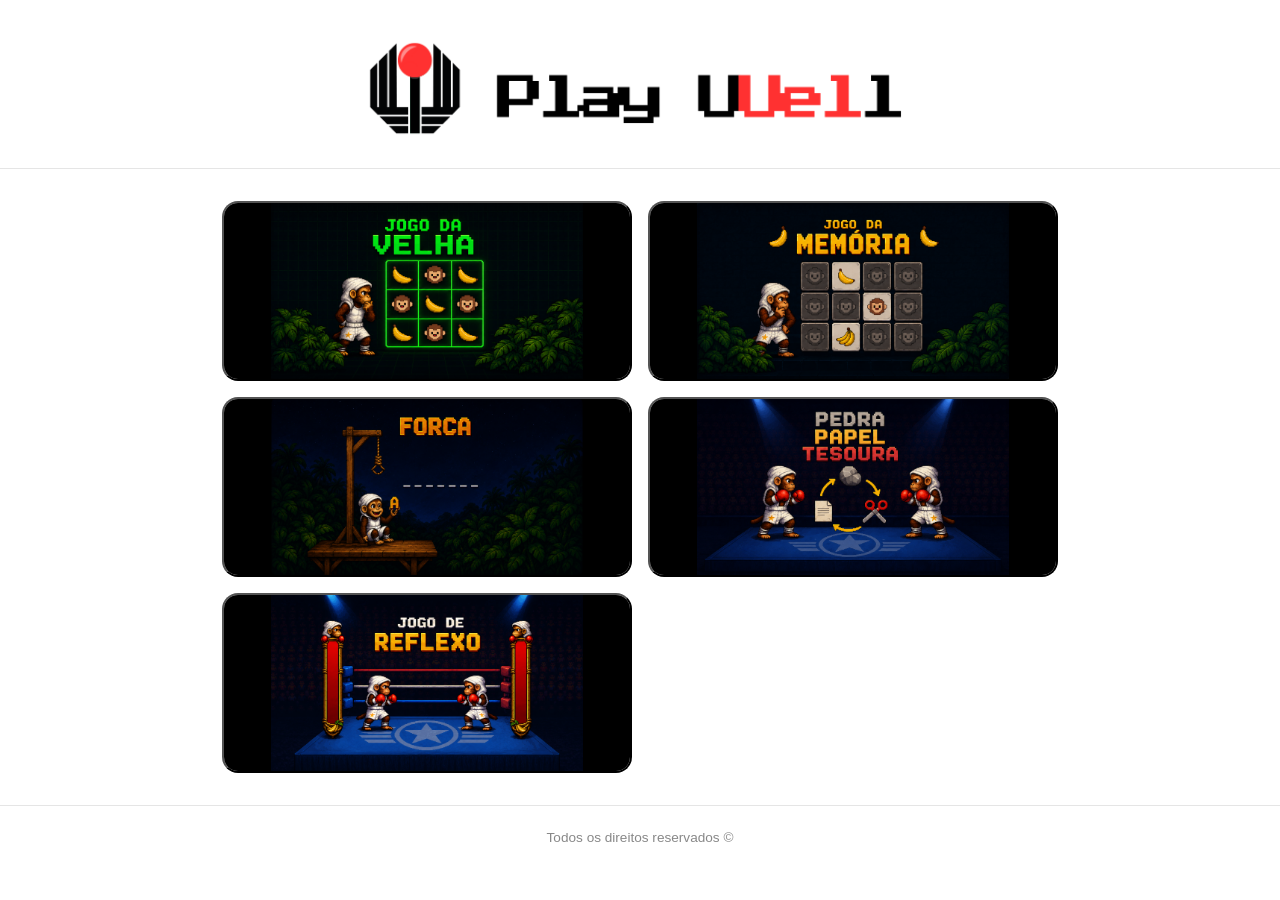
<file: index.html>
<!DOCTYPE html>
</html>

<!DOCTYPE html>
<html lang="en">
<head>
  <meta charset="UTF-8">
  <meta name="viewport" content="width=device-width, initial-scale=1.0">
  <link rel="stylesheet" href="style/global.css">
  <title>Play UEL</title>
</head>
<body>
  <header>
    <img id="logo" src="imgs/Desing PlayUel (1080 x 1080 px) (1).png" alt="Logo Play UEL">
  </header>

  <main>
        <button onclick="window.location.href='jogos/velha/tic_tac_toe_arcade.html'">
    <img src="imgs/ftvelha.png" alt="Jogo da Velha">
    </button>

    <button onclick="window.location.href='jogos/jogo-da-memoria/Memoria.html'">
    <img src="imgs/ftmemoria.png" alt="Jogo da Memória">
    </button>

    <button onclick="window.location.href='jogos/forca/forca.html'">
    <img src="imgs/ftforca.png" alt="Jogo da Forca">
    </button>

    <button onclick="window.location.href='jogos/pedra-papel-tesoura/ppt.html'">
    <img src="imgs/ftppt.png" alt="Pedra, Papel e Tesoura">
    </button>

    <button onclick="window.location.href='jogos/reflexo/reflexo.html'">
    <img src="imgs/ftreflexo.png" alt="Jogo de Reflexo">
    </button>

  </main>

  <footer>
    <p>Todos os direitos reservados &copy;</p>
  </footer>
</body>
</html>
</file>
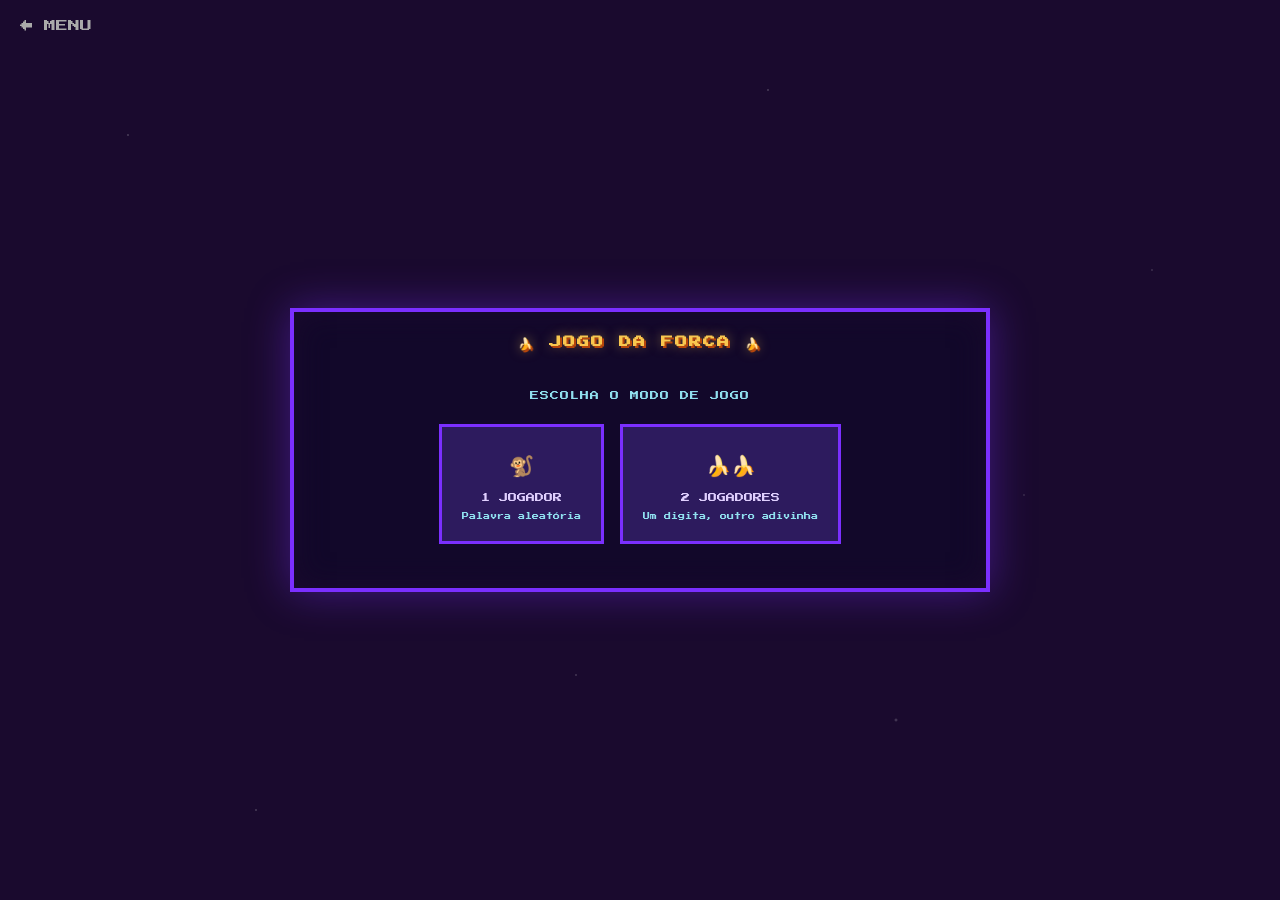
<file: jogos/forca/forca.html>
<!DOCTYPE html>
<html lang="pt-BR">
<head>
  <meta charset="UTF-8">
  <meta name="viewport" content="width=device-width, initial-scale=1.0">
  <title>Jogo da Forca — Macaco Pixel Art</title>
  <link rel="stylesheet" href="forca.css">
</head>
<body>
  <a href="../../index.html" class="back-link">← MENU</a>

  <!-- CANVAS FULLSCREEN DE FOGOS DE ARTIFÍCIO -->
  <canvas id="fogos-canvas"></canvas>

  <!-- OVERLAY DE VITÓRIA -->
  <div id="overlay-vitoria">
    <div class="vitoria-bananas">🍌🍌🍌</div>
    <div class="vitoria-titulo">PARABÉNS,<br>VOCÊ FOI<br>NOTA UEL!</div>
    <div class="vitoria-sub">🐒 O MACACO AGRADECE! 🐒</div>
    <button class="btn-footer" id="btn-novo-vitoria" style="margin-top:8px">▶ JOGAR DE NOVO</button>
  </div>

  <div id="game-container">
    <h1>🍌 JOGO DA FORCA 🍌</h1>

    <!-- ===== TELA 1: ESCOLHA DE MODO ===== -->
    <div id="tela-modo">
      <p class="modo-titulo">ESCOLHA O MODO DE JOGO</p>
      <div class="modo-botoes">
        <button class="btn-modo" id="btn-1p">
          <span class="modo-icon">🐒</span>
          1 JOGADOR<br><span style="font-size:7px;color:#90e0ef">Palavra aleatória</span>
        </button>
        <button class="btn-modo" id="btn-2p">
          <span class="modo-icon">🍌🍌</span>
          2 JOGADORES<br><span style="font-size:7px;color:#90e0ef">Um digita, outro adivinha</span>
        </button>
      </div>
    </div>

    <!-- ===== TELA 2: ENTRADA DE PALAVRA (2P) ===== -->
    <div id="tela-entrada">
      <p class="entrada-titulo">👤 JOGADOR 1 — DIGITE A PALAVRA</p>
      <p class="entrada-sub">O JOGADOR 2 NÃO PODE OLHAR!</p>
      <input
        type="password"
        id="input-palavra-2p"
        class="input-pixel"
        maxlength="20"
        placeholder="DIGITE A PALAVRA..."
        autocomplete="off"
      />
      <input
        type="text"
        id="input-dica-2p"
        class="input-pixel"
        maxlength="40"
        placeholder="DICA (OPCIONAL)..."
        autocomplete="off"
      />
      <p class="entrada-aviso" id="aviso-entrada"></p>
      <div class="btns-footer">
        <button class="btn-footer" id="btn-confirmar-palavra">✔ CONFIRMAR</button>
        <button class="btn-footer secundario" id="btn-voltar-modo">← VOLTAR</button>
      </div>
    </div>

    <!-- ===== TELA 3: JOGO ===== -->
    <div id="tela-jogo">
      <div id="badge-modo">MODO: 1 JOGADOR</div>

      <div id="status-bar">
        <div class="vidas" id="vidas"></div>
        <div id="tentativas-texto">ERROS: 0 / 6</div>
      </div>

      <canvas id="monkey-canvas" width="300" height="220"></canvas>

      <div id="dica-texto">DICA: ...</div>
      <div id="palavra-container"></div>
      <div id="mensagem"></div>

      <hr class="divider">

      <!-- TECLADO DE LETRAS -->
      <div id="teclado"></div>

      <!-- INPUT PARA ADIVINHAR A PALAVRA COMPLETA -->
      <div id="area-adivinhar">
        <input
          type="text"
          id="input-adivinhar"
          placeholder="ADIVINHAR PALAVRA..."
          maxlength="30"
          autocomplete="off"
        />
        <button id="btn-adivinhar">🔍 ADIVINHAR</button>
      </div>

      <hr class="divider">

      <div class="btns-footer">
        <button class="btn-footer" id="btn-novo">▶ NOVO JOGO</button>
        <button class="btn-footer secundario" id="btn-trocar-modo">⇄ TROCAR MODO</button>
      </div>
    </div>

  </div><!-- fim #game-container -->

  <script src="forca.js"></script>
</body>
</html>
</file>
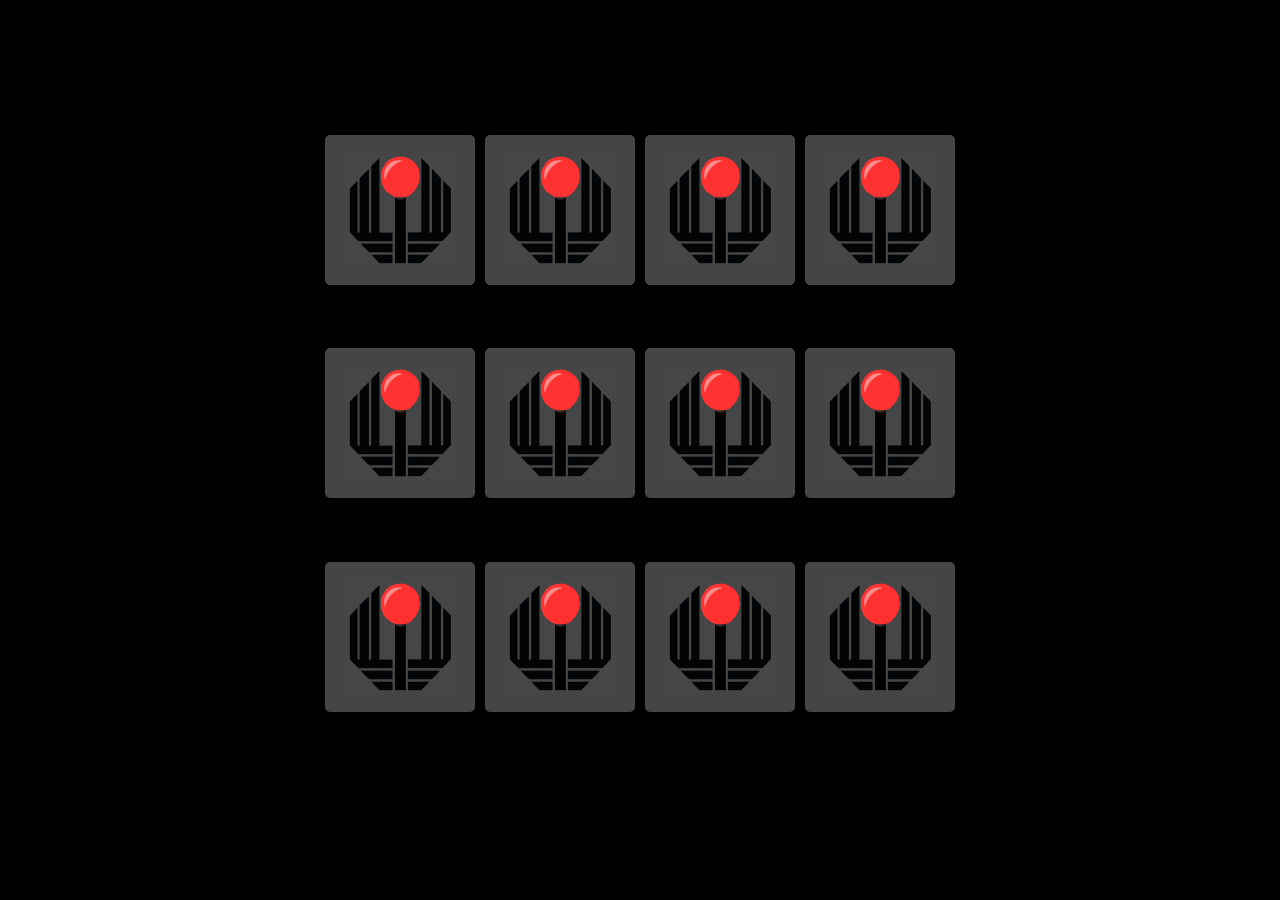
<file: jogos/jogo-da-memoria/1pMemoria.html>
<!DOCTYPE html>
<html lang="pt-BR">
  <head>
    <meta charset="UTF-8">
    <title>Jogo da memoria - 1 jogador</title>
    <link rel="stylesheet" href="1pMemoria.css">
  </head>
  <body>
    <section class="memory-game">
        <div class="memory-card" data-framework="m1">
            <img class="front-face" src="imgsMemoria/macaco1.png" alt="Macaco1">
            <img class="back-face" src="imgsMemoria/logouuel.png" alt="Logo">
        </div>

        <div class="memory-card" data-framework="m1">
            <img class="front-face" src="imgsMemoria/macaco1.png" alt="Macaco1">
            <img class="back-face" src="imgsMemoria/logouuel.png" alt="Logo">
        </div>

        <div class="memory-card" data-framework="m2">
            <img class="front-face" src="imgsMemoria/macaco2.png" alt="Macaco2">
            <img class="back-face" src="imgsMemoria/logouuel.png" alt="Logo">
        </div>

        <div class="memory-card" data-framework="m2">
            <img class="front-face" src="imgsMemoria/macaco2.png" alt="Macaco2">
            <img class="back-face" src="imgsMemoria/logouuel.png" alt="Logo">
        </div>

        <div class="memory-card" data-framework="m3">
            <img class="front-face" src="imgsMemoria/macaco3.png" alt="Macaco3">
            <img class="back-face" src="imgsMemoria/logouuel.png" alt="Logo">
        </div>

        <div class="memory-card" data-framework="m3">
            <img class="front-face" src="imgsMemoria/macaco3.png" alt="Macaco3">
            <img class="back-face" src="imgsMemoria/logouuel.png" alt="Logo">
        </div>

        <div class="memory-card" data-framework="b1">
            <img class="front-face" src="imgsMemoria/banana1.png" alt="Banana1">
            <img class="back-face" src="imgsMemoria/logouuel.png" alt="Logo">
        </div>

        <div class="memory-card" data-framework="b1">
            <img class="front-face" src="imgsMemoria/banana1.png" alt="Banana1">
            <img class="back-face" src="imgsMemoria/logouuel.png" alt="Logo">
        </div>

        <div class="memory-card" data-framework="b2">
            <img class="front-face" src="imgsMemoria/banana2.png" alt="Banana2">
            <img class="back-face" src="imgsMemoria/logouuel.png" alt="Logo">
        </div>

        <div class="memory-card" data-framework="b2">
            <img class="front-face" src="imgsMemoria/banana2.png" alt="Banana2">
            <img class="back-face" src="imgsMemoria/logouuel.png" alt="Logo">
        </div>

        <div class="memory-card" data-framework="b3">
            <img class="front-face" src="imgsMemoria/banana3.png" alt="Banana3">
            <img class="back-face" src="imgsMemoria/logouuel.png" alt="Logo">
        </div>

        <div class="memory-card" data-framework="b3">
            <img class="front-face" src="imgsMemoria/banana3.png" alt="Banana3">
            <img class="back-face" src="imgsMemoria/logouuel.png" alt="Logo">
        </div>
    </section>
    <script src="1pMemoria.js"></script>
  </body>
</html>
</file>
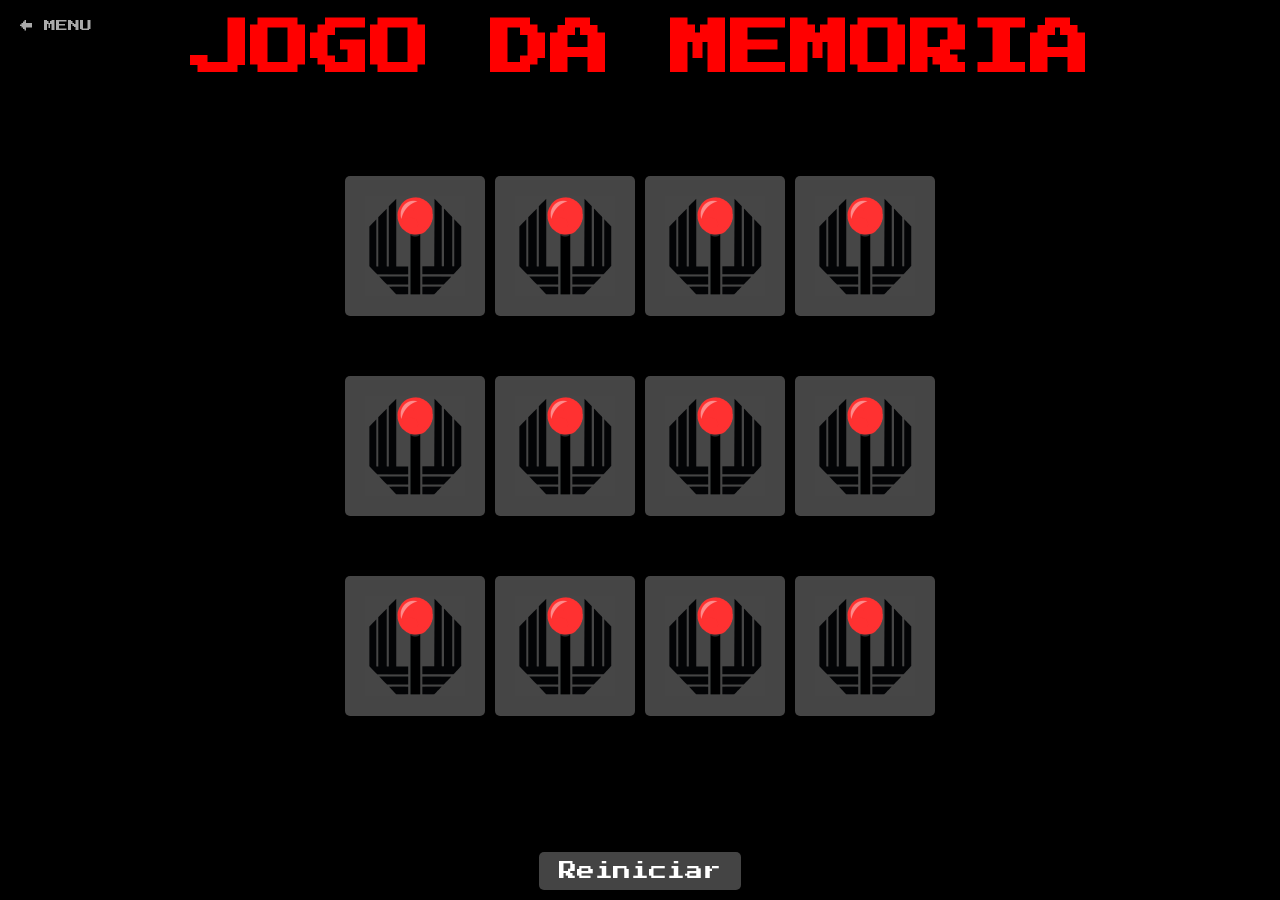
<file: jogos/jogo-da-memoria/Memoria.html>
<!DOCTYPE html>
<html lang="pt-BR">
  <head>
    <meta charset="UTF-8">
    <title>Jogo da memoria</title>
    <link rel="stylesheet" href="Memoria.css">
  </head>
  <body>
    <a href="../../index.html" class="back-link">← MENU</a>
    <h1>JOGO DA MEMORIA</h1>
    <section class="memory-game">
        <div class="memory-card" data-framework="m1">
            <img class="front-face" src="imgsMemoria/macaco1.png" alt="Macaco1">
            <img class="back-face" src="imgsMemoria/logouuel.png" alt="Logo">
        </div>

        <div class="memory-card" data-framework="m1">
            <img class="front-face" src="imgsMemoria/macaco1.png" alt="Macaco1">
            <img class="back-face" src="imgsMemoria/logouuel.png" alt="Logo">
        </div>

        <div class="memory-card" data-framework="m2">
            <img class="front-face" src="imgsMemoria/macaco2.png" alt="Macaco2">
            <img class="back-face" src="imgsMemoria/logouuel.png" alt="Logo">
        </div>

        <div class="memory-card" data-framework="m2">
            <img class="front-face" src="imgsMemoria/macaco2.png" alt="Macaco2">
            <img class="back-face" src="imgsMemoria/logouuel.png" alt="Logo">
        </div>

        <div class="memory-card" data-framework="m3">
            <img class="front-face" src="imgsMemoria/macaco3.png" alt="Macaco3">
            <img class="back-face" src="imgsMemoria/logouuel.png" alt="Logo">
        </div>

        <div class="memory-card" data-framework="m3">
            <img class="front-face" src="imgsMemoria/macaco3.png" alt="Macaco3">
            <img class="back-face" src="imgsMemoria/logouuel.png" alt="Logo">
        </div>

        <div class="memory-card" data-framework="b1">
            <img class="front-face" src="imgsMemoria/banana1.png" alt="Banana1">
            <img class="back-face" src="imgsMemoria/logouuel.png" alt="Logo">
        </div>

        <div class="memory-card" data-framework="b1">
            <img class="front-face" src="imgsMemoria/banana1.png" alt="Banana1">
            <img class="back-face" src="imgsMemoria/logouuel.png" alt="Logo">
        </div>

        <div class="memory-card" data-framework="b2">
            <img class="front-face" src="imgsMemoria/banana2.png" alt="Banana2">
            <img class="back-face" src="imgsMemoria/logouuel.png" alt="Logo">
        </div>

        <div class="memory-card" data-framework="b2">
            <img class="front-face" src="imgsMemoria/banana2.png" alt="Banana2">
            <img class="back-face" src="imgsMemoria/logouuel.png" alt="Logo">
        </div>

        <div class="memory-card" data-framework="b3">
            <img class="front-face" src="imgsMemoria/banana3.png" alt="Banana3">
            <img class="back-face" src="imgsMemoria/logouuel.png" alt="Logo">
        </div>

        <div class="memory-card" data-framework="b3">
            <img class="front-face" src="imgsMemoria/banana3.png" alt="Banana3">
            <img class="back-face" src="imgsMemoria/logouuel.png" alt="Logo">
        </div>
    </section>
    <button onclick="location.reload()">Reiniciar</button>
    <script src="Memoria.js"></script>
  </body>
</html>
</file>
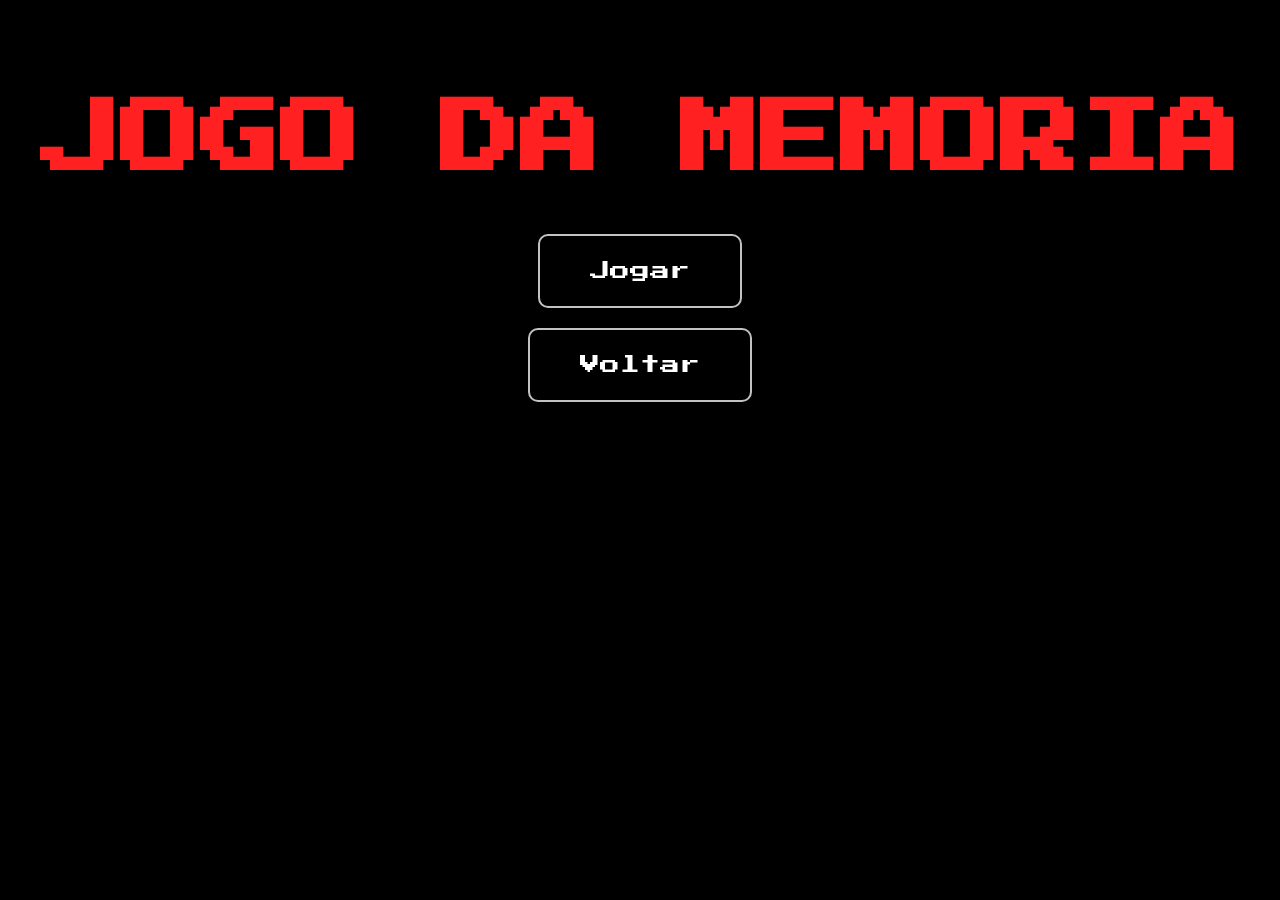
<file: jogos/jogo-da-memoria/menuMemoria.html>
<!DOCTYPE html>
<html lang="pt-BR">
    <head>
        <meta charset="UTF-8">
        <title>Jogo da memoria</title>
        <link rel="stylesheet" href="menuMemoria.css">
    </head>
    <body>
        <div class="menu">
            <h1>JOGO DA MEMORIA</h1>
                <button id="b1" onclick="window.location.href='Memoria.html'">
                    Jogar
                </button>

                <button id="s" onclick="window.location.href='../../index.html'">
                    Voltar
                </button>
        </div>
    </body>
    <script src="menuMemoria.js"></script>
</html>
</file>
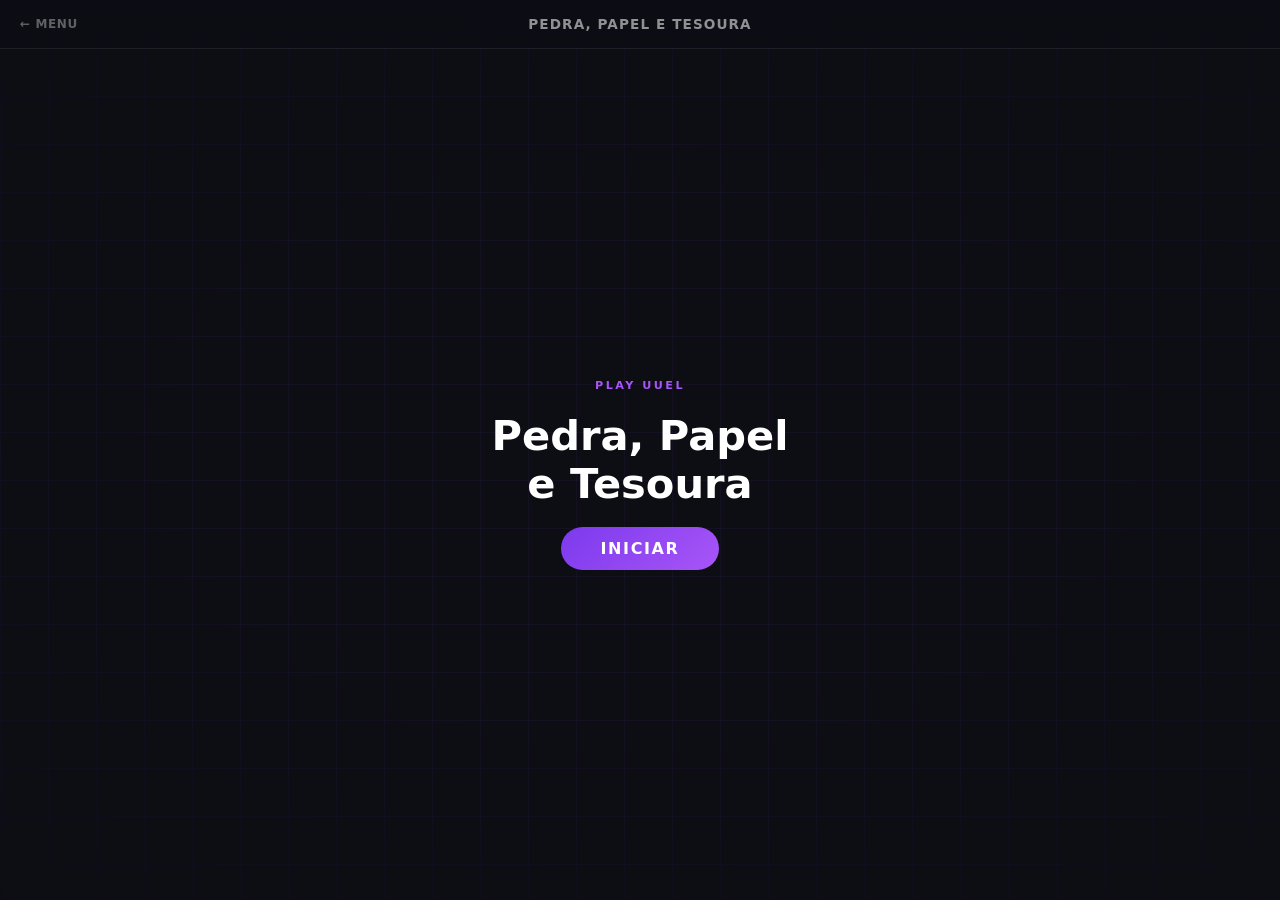
<file: jogos/pedra-papel-tesoura/ppt.html>
<!DOCTYPE html>
<html lang="pt-BR">
<head>
  <meta charset="UTF-8" />
  <meta name="viewport" content="width=device-width, initial-scale=1.0" />
  <link rel="stylesheet" href="ppt.css" />
  <title>Pedra, Papel e Tesoura – Play UEL</title>
</head>
<body>

  <div class="menu-bg-grid" aria-hidden="true"></div>

  <header class="game-header">
    <a href="../../index.html" class="back-link" aria-label="Voltar ao menu">← Menu</a>
    <span class="game-header__title">Pedra, Papel e Tesoura</span>
  </header>

  <main id="gameStage" aria-live="polite">

    <!-- 1. Tela inicial -->
    <section class="screen screen--start active" id="screenStart">
      <p class="screen__eyebrow">Play UUEL</p>
      <h2 class="screen__title">Pedra, Papel<br>e Tesoura</h2>
      <button class="btn-primary" id="btnStart" onclick="startGame()">Iniciar</button>
    </section>

    <!-- 2. Anúncio do jogador -->
    <section class="screen screen--announce" id="screenAnnounce">
      <div class="announce-badge" id="announceBadge">
        <span class="announce-badge__label" id="announceLabel">PLAYER 1</span>
      </div>
    </section>

    <!-- 3. Tela de escolha -->
    <section class="screen screen--choices" id="screenChoices">
      <p class="current-player-label" id="currentPlayerLabel">PLAYER 1</p>
      <p class="choice-prompt">Escolha sua jogada</p>
      <div class="choice-grid">
        <button class="choice-btn" onclick="handleChoice('rock')">
          <span class="choice-btn__emoji">🪨</span>
          <span class="choice-btn__name">Pedra</span>
        </button>
        <button class="choice-btn" onclick="handleChoice('paper')">
          <span class="choice-btn__emoji">📄</span>
          <span class="choice-btn__name">Papel</span>
        </button>
        <button class="choice-btn" onclick="handleChoice('scissors')">
          <span class="choice-btn__emoji">✂️</span>
          <span class="choice-btn__name">Tesoura</span>
        </button>
      </div>
    </section>

    <!-- 4. Revelação -->
    <section class="screen screen--reveal" id="screenReveal">
      <div class="reveal-grid">
        <div class="reveal-card" id="revealP1">
          <p class="reveal-card__label">PLAYER 1</p>
          <span class="reveal-card__emoji" id="revealEmojiP1"></span>
          <p class="reveal-card__name" id="revealNameP1"></p>
        </div>
        <div class="reveal-divider">VS</div>
        <div class="reveal-card" id="revealP2">
          <p class="reveal-card__label">PLAYER 2</p>
          <span class="reveal-card__emoji" id="revealEmojiP2"></span>
          <p class="reveal-card__name" id="revealNameP2"></p>
        </div>
      </div>
    </section>

    <!-- 5. Vencedor -->
    <section class="screen screen--winner" id="screenWinner">
      <p class="winner-eyebrow" id="winnerEyebrow"></p>
      <h2 class="winner-title" id="winnerTitle"></h2>
      <div class="winner-trophies" id="winnerTrophies"></div>
    </section>

  </main>

  <script src="ppt.js"></script>
</body>
</html>
</file>
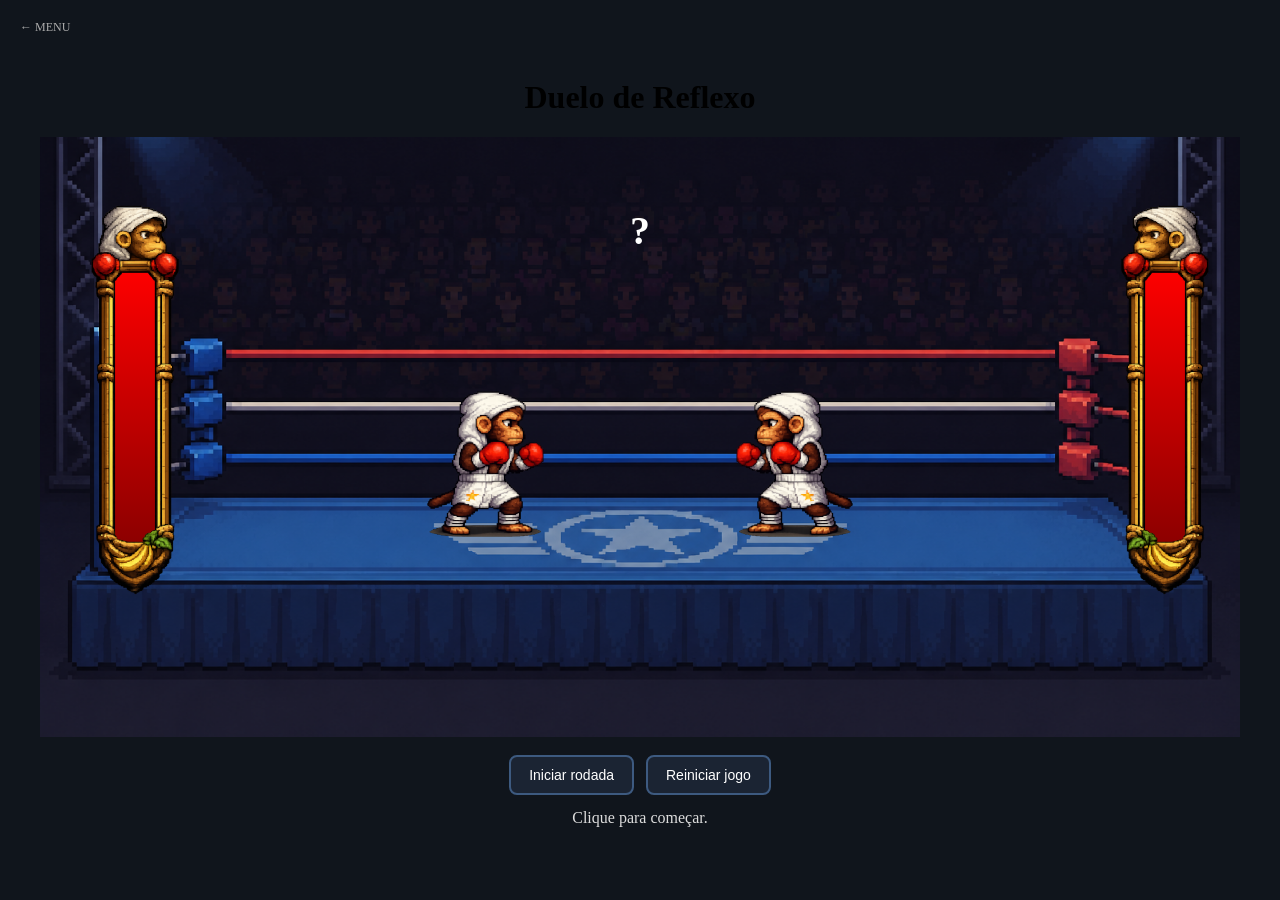
<file: jogos/reflexo/reflexo.html>
<!DOCTYPE html>
<html lang="pt-br">
<head>
    <meta charset="UTF-8">
    <meta name="viewport" content="width=device-width, initial-scale=1.0">
    <title>DUEL</title>
    <link rel="stylesheet" href="reflexo.css">
</head>
<body>
    <a href="../../index.html" class="back-link">← MENU</a>
    <h1>Duelo de Reflexo</h1>

    <div id="arena">


        <div class="hudVida">

            <div class="vidaFundo">
                <div id="vidaPreenchimento1"></div>
            </div>

            <div class="vidaFundo2">
                <div id="vidaPreenchimento2"></div>
            </div>

            <img src="imgsReflexo/barraVida.png" class="molduraVida">
            <img src="imgsReflexo/barraVida.png" class="molduraVida2">

        </div>

        <img id="player1" src="imgsReflexo/macacoBase.png">
        <div id="tecla">?</div>
        <div id="resultado"></div>
        <img id="player2" src="imgsReflexo/macacoBase.png">

    </div>

   <div class="controles">
    <button id="iniciar">Iniciar rodada</button>
    <button id="reiniciar">Reiniciar jogo</button>
    </div>
    <p id="mensagem">Clique para começar.</p>

    <script src="reflexo.js"></script>
</body>
</html>
</file>
<file: style/global.css>
* {
  box-sizing: border-box;
  margin: 0;
  padding: 0;
}

body {
  font-family: sans-serif;
  background-color: #fff;
  color: #111;
}

header {
  display: flex;
  justify-content: center;
  padding: 2.5rem 1rem 2rem;
  border-bottom: 1px solid #e5e5e5;
}

#logo {
  height: 6rem;
  width: auto;
}

main {
  display: grid;
  grid-template-columns: 1fr 1fr;
  gap: 1rem;
  max-width: 900px;
  margin: 2rem auto;
  padding: 0 2rem;
}

button {
    width: 100%;
    height: 180px;
    padding: 0;
    border-radius: 1rem;
    overflow: hidden;
}

button img {
    width: 100%;
    height: 100%;
    object-fit: contain;
    background-color: #000000;
}

button:hover {
    transform: scale(1.05);
    box-shadow: 0 0 20px rgba(255,0,0,0.3);
}


button:active {
  transform: scale(0.97);
}

footer {
  text-align: center;
  padding: 1.5rem;
  font-size: 0.85rem;
  color: #888;
  border-top: 1px solid #e5e5e5;
  margin-top: 2rem;
}
</file>
<file: jogos/forca/forca.css>
@import url('https://fonts.googleapis.com/css2?family=Press+Start+2P&display=swap');

/* ===== RESET E BASE ===== */
* {
  box-sizing: border-box;
  margin: 0;
  padding: 0;
}

body {
  background: #1a0a2e;
  min-height: 100vh;
  display: flex;
  flex-direction: column;
  align-items: center;
  justify-content: center;
  font-family: 'Press Start 2P', monospace;
  padding: 20px;
  overflow-x: hidden;
}

/* estrelas de fundo */
body::before {
  content: '';
  position: fixed;
  inset: 0;
  background-image:
    radial-gradient(1px 1px at 10% 15%, #fff8 0%, transparent 100%),
    radial-gradient(1px 1px at 30% 40%, #fff6 0%, transparent 100%),
    radial-gradient(1px 1px at 60% 10%, #fff8 0%, transparent 100%),
    radial-gradient(1px 1px at 80% 55%, #fff5 0%, transparent 100%),
    radial-gradient(1px 1px at 45% 75%, #fff7 0%, transparent 100%),
    radial-gradient(1px 1px at 90% 30%, #fff6 0%, transparent 100%),
    radial-gradient(1px 1px at 20% 90%, #fff8 0%, transparent 100%),
    radial-gradient(2px 2px at 70% 80%, #fff4 0%, transparent 100%);
  pointer-events: none;
  z-index: 0;
}

/* ===== CONTAINER PRINCIPAL ===== */
#game-container {
  position: relative;
  z-index: 1;
  width: 100%;
  max-width: 700px;
  background: #12082a;
  border: 4px solid #7b2fff;
  padding: 24px;
  box-shadow: 0 0 40px #7b2fff66, inset 0 0 30px #1a0a2e;
}

h1 {
  color: #f9c74f;
  font-size: 12px;
  text-align: center;
  letter-spacing: 2px;
  margin-bottom: 20px;
  text-shadow: 2px 2px #b5450b, 0 0 12px #f9c74f88;
}

/* ===== TELA DE SELEÇÃO DE MODO ===== */
#tela-modo {
  display: flex;
  flex-direction: column;
  align-items: center;
  gap: 16px;
  padding: 20px 0;
}

.modo-titulo {
  color: #90e0ef;
  font-size: 9px;
  text-align: center;
  margin-bottom: 8px;
  letter-spacing: 1px;
}

.modo-botoes {
  display: flex;
  gap: 16px;
  flex-wrap: wrap;
  justify-content: center;
}

.btn-modo {
  padding: 16px 20px;
  background: #2d1b5e;
  border: 3px solid #7b2fff;
  color: #e0d0ff;
  font-family: 'Press Start 2P', monospace;
  font-size: 9px;
  cursor: pointer;
  transition: all 0.15s;
  text-align: center;
  line-height: 2;
  min-width: 140px;
}

.btn-modo:hover {
  background: #4a2a8a;
  border-color: #f9c74f;
  color: #f9c74f;
  transform: scale(1.05);
  box-shadow: 0 0 14px #7b2fff;
}

.modo-icon {
  font-size: 20px;
  display: block;
  margin-bottom: 6px;
}

/* ===== TELA DE ENTRADA DE PALAVRA (2P) ===== */
#tela-entrada {
  display: none;
  flex-direction: column;
  align-items: center;
  gap: 14px;
  padding: 10px 0;
}

.entrada-titulo {
  color: #f9c74f;
  font-size: 9px;
  text-align: center;
  letter-spacing: 1px;
}

.entrada-sub {
  color: #90e0ef;
  font-size: 7px;
  text-align: center;
  letter-spacing: 1px;
}

.input-pixel {
  width: 100%;
  max-width: 420px;
  padding: 10px 12px;
  background: #1a0a2e;
  border: 3px solid #7b2fff;
  color: #f0e6ff;
  font-family: 'Press Start 2P', monospace;
  font-size: 13px;
  text-transform: uppercase;
  outline: none;
  letter-spacing: 3px;
}

.input-pixel:focus {
  border-color: #f9c74f;
  box-shadow: 0 0 10px #f9c74f44;
}

.input-pixel::placeholder {
  color: #4a3a6a;
  font-size: 9px;
  letter-spacing: 1px;
}

.entrada-aviso {
  color: #e63946;
  font-size: 7px;
  min-height: 14px;
  text-align: center;
}

/* ===== TELA PRINCIPAL DO JOGO ===== */
#tela-jogo {
  display: none;
}

#badge-modo {
  display: inline-block;
  background: #2d1b5e;
  border: 2px solid #7b2fff;
  color: #b57bff;
  font-size: 7px;
  padding: 3px 8px;
  margin: 0 auto 14px;
  text-align: center;
  width: 100%;
  letter-spacing: 1px;
}

#status-bar {
  display: flex;
  justify-content: space-between;
  align-items: center;
  margin-bottom: 16px;
  gap: 8px;
}

/* ===== BANANAS DE VIDA ===== */
.vidas {
  display: flex;
  gap: 5px;
  align-items: center;
}

.vida-banana {
  width: 18px;
  height: 18px;
  transition: filter 0.3s, opacity 0.3s;
}

.vida-banana.perdida {
  filter: grayscale(1) brightness(0.3);
  opacity: 0.4;
}

#tentativas-texto {
  color: #f9c74f;
  font-size: 7px;
}

/* ===== CANVAS DO MACACO ===== */
#monkey-canvas {
  display: block;
  margin: 0 auto 20px;
  image-rendering: pixelated;
  image-rendering: crisp-edges;
}

/* ===== DICA ===== */
#dica-texto {
  text-align: center;
  color: #90e0ef;
  font-size: 7px;
  margin-bottom: 16px;
  letter-spacing: 1px;
}

/* ===== PALAVRA ===== */
#palavra-container {
  display: flex;
  justify-content: center;
  gap: 8px;
  flex-wrap: wrap;
  margin-bottom: 20px;
  min-height: 44px;
}

.letra-slot {
  display: flex;
  flex-direction: column;
  align-items: center;
  gap: 4px;
}

.letra-char {
  font-size: 18px;
  color: #f0e6ff;
  min-width: 22px;
  text-align: center;
  text-transform: uppercase;
  height: 24px;
  line-height: 24px;
  text-shadow: 0 0 8px #b57bff;
}

.letra-char.revelada {
  animation: popIn 0.3s ease;
}

.letra-linha {
  width: 22px;
  height: 3px;
  background: #7b2fff;
}

@keyframes popIn {
  0%   { transform: scale(0) rotate(-10deg); opacity: 0; }
  60%  { transform: scale(1.3) rotate(5deg); }
  100% { transform: scale(1) rotate(0); opacity: 1; }
}

/* ===== TECLADO ===== */
#teclado {
  display: flex;
  flex-wrap: wrap;
  gap: 5px;
  justify-content: center;
  margin-bottom: 14px;
}

.tecla {
  width: 34px;
  height: 34px;
  background: #2d1b5e;
  border: 2px solid #7b2fff;
  color: #e0d0ff;
  font-family: 'Press Start 2P', monospace;
  font-size: 9px;
  cursor: pointer;
  text-transform: uppercase;
  transition: background 0.1s, transform 0.1s;
}

.tecla:hover:not(:disabled) {
  background: #4a2a8a;
  transform: scale(1.1);
  box-shadow: 0 0 8px #7b2fff;
}

.tecla:disabled {
  cursor: default;
  transform: none;
}

.tecla.acerto {
  background: #2a7b4f;
  border-color: #4caf50;
  color: #b9f6ca;
}

.tecla.erro {
  background: #5a1a1a;
  border-color: #c62828;
  color: #ff5252;
}

/* ===== ÁREA DE ADIVINHAR PALAVRA ===== */
#area-adivinhar {
  display: flex;
  gap: 8px;
  justify-content: center;
  align-items: stretch;
  margin-bottom: 14px;
  flex-wrap: wrap;
}

#input-adivinhar {
  flex: 1;
  min-width: 160px;
  max-width: 320px;
  padding: 8px 10px;
  background: #1a0a2e;
  border: 2px solid #7b2fff;
  color: #f0e6ff;
  font-family: 'Press Start 2P', monospace;
  font-size: 10px;
  text-transform: uppercase;
  outline: none;
  letter-spacing: 2px;
}

#input-adivinhar:focus {
  border-color: #f9c74f;
}

#input-adivinhar:disabled {
  opacity: 0.4;
  cursor: not-allowed;
}

#btn-adivinhar {
  padding: 8px 14px;
  background: #2a4a7b;
  border: 2px solid #4fa3e0;
  color: #90e0ef;
  font-family: 'Press Start 2P', monospace;
  font-size: 8px;
  cursor: pointer;
  transition: all 0.1s;
  white-space: nowrap;
}

#btn-adivinhar:hover:not(:disabled) {
  background: #1a6aaa;
  box-shadow: 0 0 10px #4fa3e066;
  transform: scale(1.04);
}

#btn-adivinhar:disabled {
  opacity: 0.4;
  cursor: not-allowed;
}

/* ===== MENSAGEM ===== */
#mensagem {
  text-align: center;
  font-size: 10px;
  min-height: 20px;
  color: #f9c74f;
  text-shadow: 0 0 8px #f9c74f;
  margin-bottom: 12px;
  letter-spacing: 1px;
}

/* ===== BOTÕES INFERIORES ===== */
.btns-footer {
  display: flex;
  gap: 10px;
  justify-content: center;
  flex-wrap: wrap;
}

.btn-footer {
  padding: 10px 16px;
  background: #7b2fff;
  border: 3px solid #f9c74f;
  color: #f9c74f;
  font-family: 'Press Start 2P', monospace;
  font-size: 8px;
  cursor: pointer;
  letter-spacing: 1px;
  transition: all 0.1s;
}

.btn-footer:hover {
  background: #9a4aff;
  transform: scale(1.05);
  box-shadow: 0 0 14px #f9c74f88;
}

.btn-footer.secundario {
  background: #2d1b5e;
  border-color: #7b2fff;
  color: #b57bff;
}

.btn-footer.secundario:hover {
  background: #3d2b7e;
  box-shadow: 0 0 10px #7b2fff88;
}

/* ===== CANVAS DE FOGOS (overlay fullscreen) ===== */
#fogos-canvas {
  position: fixed;
  inset: 0;
  width: 100%;
  height: 100%;
  pointer-events: none;
  z-index: 100;
  display: none;
}

/* ===== OVERLAY DE VITÓRIA ===== */
#overlay-vitoria {
  display: none;
  position: fixed;
  inset: 0;
  z-index: 200;
  align-items: center;
  justify-content: center;
  flex-direction: column;
  gap: 18px;
  background: rgba(10, 4, 22, 0.82);
  animation: fadeInOverlay 0.5s ease;
}

@keyframes fadeInOverlay {
  from { opacity: 0; }
  to   { opacity: 1; }
}

#overlay-vitoria.ativo {
  display: flex;
}

.vitoria-titulo {
  color: #f9c74f;
  font-size: 14px;
  text-align: center;
  letter-spacing: 2px;
  text-shadow: 0 0 20px #f9c74f, 2px 2px #b5450b;
  animation: pulseText 1s ease infinite alternate;
  padding: 0 16px;
  line-height: 2;
}

@keyframes pulseText {
  from { text-shadow: 0 0 10px #f9c74f, 2px 2px #b5450b; transform: scale(1); }
  to   { text-shadow: 0 0 30px #ffe169, 2px 2px #b5450b; transform: scale(1.04); }
}

.vitoria-sub {
  color: #90e0ef;
  font-size: 8px;
  text-align: center;
  letter-spacing: 1px;
  animation: pulseText 1.2s ease infinite alternate-reverse;
}

.vitoria-bananas {
  font-size: 32px;
  letter-spacing: 6px;
  animation: bounceRow 0.8s ease infinite alternate;
}

@keyframes bounceRow {
  from { transform: translateY(0); }
  to   { transform: translateY(-8px); }
}

/* ===== ANIMAÇÕES DE FEEDBACK ===== */
@keyframes shake {
  0%,100% { transform: translateX(0); }
  20%     { transform: translateX(-6px); }
  40%     { transform: translateX(6px); }
  60%     { transform: translateX(-4px); }
  80%     { transform: translateX(4px); }
}

@keyframes flashVerde {
  0%,100% { box-shadow: 0 0 40px #7b2fff66; }
  50%     { box-shadow: 0 0 40px #4caf5088, inset 0 0 30px #0a2a1a; }
}

.shake       { animation: shake 0.4s ease; }
.flash-verde { animation: flashVerde 0.5s ease; }

/* ===== DIVISOR ===== */
.divider {
  border: none;
  border-top: 2px solid #2d1b5e;
  margin: 14px 0;
}

/* === VOLTAR MENU === */

.back-link {
    position: fixed;
    top: 20px;
    left: 20px;
    color: #aaa;
    text-decoration: none;
    font-size: 12px;
    z-index: 1000;
}

.back-link:hover {
    color: white;
}
</file>
<file: jogos/jogo-da-memoria/1pMemoria.css>
* {
  padding: 0;
  margin: 0;
  box-sizing: border-box;
}

body {
  height: 100vh;
  display: flex;
  flex-direction: column;
  background: #000000;
}

.memory-game {
  width: 640px;
  height: 640px;
  margin: auto;
  display: flex;
  flex-wrap: wrap;
  perspective: 1000px;
}

.memory-card {
  width: calc(25% - 10px);
  height: calc(25% - 10px);
  margin: 5px;
  position: relative;
  box-shadow: 1px 1px 1px rgba(0,0,0,.3);
  transform: scale(1);
  transform-style: preserve-3d;
  transition: transform .5s;
}

.memory-card:active {
  transform: scale(0.97);
  transition: transform .2s;
}

.front-face,
.back-face {
  width: 100%;
  height: 100%;
  padding: 20px;
  position: absolute;
  border-radius: 5px;
  background: #454545;
  backface-visibility: hidden;
}

.front-face {
  transform: rotateY(180deg);
}

.memory-card.flip {
  transform: rotateY(180deg);
}
</file>
<file: jogos/jogo-da-memoria/Memoria.css>
@font-face {
  font-family: 'Arcade';
  src: url('fontes/PressStart2P.ttf') format('truetype'),
       url('fontes/PressStart2P.woff') format('woff');
  font-weight: normal;
  font-style: normal;
}

* {
  padding: 0;
  margin: 0;
  box-sizing: border-box;
}

body {
  justify-content: center;
  align-items: center;
  height: 100vh;
  display: flex;
  flex-direction: column;
  background: #000000;
  font-family: 'Arcade', sans-serif;
}

.memory-game {
  width: 600px;
  height: 600px;
  margin: auto;
  display: flex;
  flex-wrap: wrap;
  perspective: 1000px;
}

.memory-card {
  width: calc(25% - 10px);
  height: calc(25% - 10px);
  margin: 5px;
  position: relative;
  box-shadow: 1px 1px 1px rgba(0,0,0,.3);
  transform: scale(1);
  transform-style: preserve-3d;
  transition: transform .5s;
}

.memory-card:active {
  transform: scale(0.97);
  transition: transform .2s;
}

.front-face,
.back-face {
  width: 100%;
  height: 100%;
  padding: 20px;
  position: absolute;
  border-radius: 5px;
  background: #454545;
  backface-visibility: hidden;
}

.front-face {
  transform: rotateY(180deg);
}

.memory-card.flip {
  transform: rotateY(180deg);
}

h1 {
  margin: 20px;
  color: red;
  font-family: 'Arcade', sans-serif;
  font-size: 60px;
}

button {
  margin: 10px;
  padding: 10px 20px;
  font-family: 'Arcade', sans-serif;
  font-size: 18px;
  color: #fff;
  background: #444444;
  border: none;
  border-radius: 5px;
  cursor: pointer;
  transition: transform 0.2s;
}

button:hover {
  transform: scale(1.1);
  background: #bababa;
}

.back-link {
    position: fixed;
    top: 20px;
    left: 20px;
    color: #aaa;
    text-decoration: none;
    font-size: 12px;
    z-index: 1000;
}

.back-link:hover {
    color: white;
}
</file>
<file: jogos/jogo-da-memoria/menuMemoria.css>
@font-face {
  font-family: 'Arcade';
  src: url('fontes/PressStart2P.woff') format('woff');
  font-weight: normal;
  font-style: normal;
}

body {
    background-color: black;
    text-align: center;
    margin: 0;
    padding: 0;
    font-family: 'Arcade', sans-serif;
}

.menu {
    margin-top: 100px;
}

button {
    display:block;
    margin: 20px auto;
    padding: 25px 50px;
    font-size: 20px;
    border: 2px solid #c2c2c2;
    border-radius: 10px;
    cursor: pointer;
    background-color: transparent;
    transition: 0.3s;
    color: rgb(255, 255, 255);
    font-family: 'Arcade', sans-serif;
}

button:hover {
  background-color: #696969;
}

h1 {
    color: rgb(255, 33, 33);
    font-size: 80px;
    font-family: 'Arcade', sans-serif;
}
</file>
<file: jogos/pedra-papel-tesoura/ppt.css>
/* ================================================================
   GAME.CSS — Pedra, Papel e Tesoura
   Usado exclusivamente em game.html
   ================================================================ */

* {
  box-sizing: border-box;
  margin: 0;
  padding: 0;
}

:root {
  --bg:            #0d0d14;
  --bg-surface:    #16162a;
  --bg-surface-2:  #1e1e38;
  --border:        rgba(255,255,255,.08);
  --accent:        #7c3aed;
  --accent-bright: #a855f7;
  --accent-glow:   rgba(168,85,247,.35);
  --p1:            #f472b6;
  --p1-glow:       rgba(244,114,182,.3);
  --p2:            #38bdf8;
  --p2-glow:       rgba(56,189,248,.3);
  --radius-xl:     1.5rem;
  --ease:          .22s cubic-bezier(.4,0,.2,1);
}

body {
  font-family: 'Segoe UI', system-ui, sans-serif;
  background: var(--bg);
  color: #fff;
  display: flex;
  flex-direction: column;
  min-height: 100dvh;
  overflow-x: hidden;
}

/* ── Fundo decorativo ───────────────────────────────────────── */
.menu-bg-grid {
  position: fixed;
  inset: 0;
  z-index: 0;
  pointer-events: none;
  background-image:
    linear-gradient(rgba(124,58,237,.07) 1px, transparent 1px),
    linear-gradient(90deg, rgba(124,58,237,.07) 1px, transparent 1px);
  background-size: 48px 48px;
  mask-image: radial-gradient(ellipse 80% 70% at 50% 50%, black 40%, transparent 100%);
}

/* ── Header ─────────────────────────────────────────────────── */
header {
  position: relative;
  z-index: 1;
  display: flex;
  align-items: center;
  justify-content: center;
  padding: 1rem 1.5rem;
  border-bottom: 1px solid var(--border);
  background: rgba(13,13,20,.8);
  backdrop-filter: blur(12px);
}

.back-link {
  position: absolute;
  left: 1.25rem;
  font-size: .75rem;
  font-weight: 600;
  letter-spacing: .05em;
  text-transform: uppercase;
  color: rgba(255,255,255,.35);
  text-decoration: none;
  transition: color var(--ease);
}
.back-link:hover { color: var(--accent-bright); }

.game-header__title {
  font-size: .85rem;
  font-weight: 700;
  letter-spacing: .08em;
  text-transform: uppercase;
  color: rgba(255,255,255,.55);
}

/* ── Palco ──────────────────────────────────────────────────── */
main {
  position: relative;
  z-index: 1;
  flex: 1;
  width: 100%;
  display: flex;
  align-items: center;
  justify-content: center;
}

/* ── Telas ──────────────────────────────────────────────────── */
.screen {
  position: absolute;
  inset: 0;
  display: flex;
  flex-direction: column;
  align-items: center;
  justify-content: center;
  text-align: center;
  gap: 1.25rem;
  padding: 2rem 1.5rem;
  opacity: 0;
  pointer-events: none;
  transform: scale(.96);
  transition: opacity .35s ease, transform .35s ease;
}
.screen.active {
  opacity: 1;
  pointer-events: all;
  transform: scale(1);
}

/* ── 1. Tela inicial ────────────────────────────────────────── */
.screen__eyebrow {
  font-size: .7rem;
  font-weight: 700;
  letter-spacing: .22em;
  text-transform: uppercase;
  color: var(--accent-bright);
}

.screen__title {
  font-size: clamp(1.6rem, 4vw, 2.6rem);
  font-weight: 800;
  line-height: 1.15;
}

.btn-primary {
  font-family: inherit;
  font-size: 1rem;
  font-weight: 700;
  letter-spacing: .1em;
  text-transform: uppercase;
  color: #fff;
  background: linear-gradient(135deg, var(--accent), var(--accent-bright));
  border: none;
  border-radius: 999px;
  padding: .75em 2.5em;
  cursor: pointer;
  transition: transform var(--ease), box-shadow var(--ease);
}
.btn-primary:hover  { transform: scale(1.05); box-shadow: 0 0 28px var(--accent-glow); }
.btn-primary:active { transform: scale(.97); }

/* ── 2. Anúncio do jogador ──────────────────────────────────── */
.announce-badge {
  display: flex;
  flex-direction: column;
  align-items: center;
  animation: badgePop .45s cubic-bezier(.2,1.4,.4,1) both;
}
@keyframes badgePop {
  from { transform: scale(.5); opacity: 0; }
  to   { transform: scale(1);  opacity: 1; }
}

.announce-badge__label {
  font-size: clamp(2.5rem, 9vw, 5.5rem);
  font-weight: 900;
  letter-spacing: -.02em;
  line-height: 1;
  text-transform: uppercase;
}

.p1-color { color: var(--p1); text-shadow: 0 0 40px var(--p1-glow); }
.p2-color { color: var(--p2); text-shadow: 0 0 40px var(--p2-glow); }

/* ── 3. Tela de escolha ─────────────────────────────────────── */
.current-player-label {
  font-size: .7rem;
  font-weight: 800;
  letter-spacing: .2em;
  text-transform: uppercase;
  padding: .35em 1.1em;
  border-radius: 999px;
  border: 1px solid var(--border);
  background: var(--bg-surface);
}

.choice-prompt {
  font-size: .85rem;
  color: rgba(255,255,255,.4);
}

.choice-grid {
  display: flex;
  gap: .875rem;
  justify-content: center;
  flex-wrap: wrap;
}

.choice-btn {
  display: flex;
  flex-direction: column;
  align-items: center;
  gap: .5rem;
  padding: 1.25rem 1rem;
  min-width: 95px;
  background: var(--bg-surface);
  border: 1.5px solid var(--border);
  border-radius: var(--radius-xl);
  cursor: pointer;
  font-family: inherit;
  color: #fff;
  transition: background var(--ease), border-color var(--ease),
              transform var(--ease), box-shadow var(--ease);
}
.choice-btn:hover {
  background: var(--bg-surface-2);
  border-color: var(--accent-bright);
  transform: translateY(-5px) scale(1.04);
  box-shadow: 0 10px 28px rgba(0,0,0,.35), 0 0 18px var(--accent-glow);
}
.choice-btn:active { transform: scale(.95); }

.choice-btn__emoji { font-size: 2.2rem; line-height: 1; }
.choice-btn__name  {
  font-size: .68rem;
  font-weight: 700;
  letter-spacing: .08em;
  text-transform: uppercase;
  color: rgba(255,255,255,.5);
}

/* ── 4. Revelação ───────────────────────────────────────────── */
.reveal-grid {
  display: flex;
  align-items: center;
  justify-content: center;
  gap: 1.5rem;
  flex-wrap: wrap;
  width: 100%;
  max-width: 520px;
}

.reveal-card {
  flex: 1;
  min-width: 120px;
  max-width: 170px;
  display: flex;
  flex-direction: column;
  align-items: center;
  gap: .6rem;
  padding: 1.5rem .875rem;
  background: var(--bg-surface);
  border: 1px solid var(--border);
  border-radius: var(--radius-xl);
  animation: cardReveal .5s cubic-bezier(.2,1.4,.4,1) both;
}
@keyframes cardReveal {
  from { transform: translateY(20px) scale(.88); opacity: 0; }
  to   { transform: translateY(0) scale(1); opacity: 1; }
}

.reveal-card__label {
  font-size: .6rem;
  font-weight: 700;
  letter-spacing: .2em;
  text-transform: uppercase;
  color: rgba(255,255,255,.38);
}
.reveal-card__emoji { font-size: 2.8rem; line-height: 1; }
.reveal-card__name  {
  font-size: .68rem;
  font-weight: 700;
  letter-spacing: .08em;
  text-transform: uppercase;
  color: rgba(255,255,255,.5);
}
.reveal-card.is-winner {
  border-color: #fbbf24;
  box-shadow: 0 0 24px rgba(251,191,36,.28);
}

.reveal-divider {
  font-size: 1.1rem;
  font-weight: 900;
  color: rgba(255,255,255,.15);
  flex-shrink: 0;
}

/* ── 5. Vencedor ────────────────────────────────────────────── */
.winner-eyebrow {
  font-size: .7rem;
  font-weight: 700;
  letter-spacing: .25em;
  text-transform: uppercase;
  color: rgba(255,255,255,.38);
}

.winner-title {
  font-size: clamp(1.6rem, 5.5vw, 3rem);
  font-weight: 900;
  line-height: 1.15;
  animation: winnerBounce .55s cubic-bezier(.2,1.5,.4,1) both;
}
@keyframes winnerBounce {
  0%   { transform: scale(0) rotate(-3deg); opacity: 0; }
  70%  { transform: scale(1.06) rotate(1deg); }
  100% { transform: scale(1) rotate(0deg); opacity: 1; }
}

.winner-trophies {
  font-size: 2rem;
  letter-spacing: .2em;
  animation: fadeUp .45s .25s both ease;
}
@keyframes fadeUp {
  from { opacity: 0; transform: translateY(10px); }
  to   { opacity: 1; transform: translateY(0); }
}

.winner-title.is-draw { color: rgba(255,255,255,.55); }

/* ── Mobile ─────────────────────────────────────────────────── */
@media (max-width: 480px) {
  .choice-btn        { min-width: 80px; padding: 1rem .75rem; }
  .choice-btn__emoji { font-size: 1.8rem; }
  .reveal-card       { padding: 1.25rem .75rem; min-width: 100px; }
  .reveal-card__emoji { font-size: 2.2rem; }
}

@media (prefers-reduced-motion: reduce) {
  *, *::before, *::after {
    animation-duration: .01ms !important;
    transition-duration: .01ms !important;
  }
}
</file>
<file: jogos/reflexo/reflexo.css>
body
 {
    margin: 0;
    display: flex;
    flex-direction: column;
    justify-content: center;
    align-items: center;
    min-height: 100vh;
    background-color: #10151c;
}

#arena
{
    width: 1200px;
    height: 600px;
    position: relative;

    display: flex;
    justify-content: center;
    align-items: center;

    background-image: url(imgsReflexo/arena.png);
    background-size: cover;
    background-position: center;
}

#player1
{
    position: absolute;    
    left: 300px;
    bottom: 170px;

}

#player2
{
    position: absolute;
    right: 300px;
    bottom: 170px;
    transform: scaleX(-1);
}

#tecla
{
    position: absolute;
    left: 50%;
    top: 70px;
    
    transform: translateX(-50%);

    font-weight: bold;
    font-size: 40px;
    color: white;
}


#resultado
{
    position: absolute;
    left: 50%;
    bottom: 20px;
    
    transform: translateX(-50%);

    font-weight: bold;
    font-size: 40px;
    color: white;
}

#vidas
{
    position: absolute;
    top: 20px;
    width: 100%;

    display: flex;
    justify-content: space-between;

    color: white;
    font-size: 30px;
}

#player1, #player2
{
    transition: transform 0.15s ease;
}

#player1.atacando
{
    transform: translateX(200px);
}

#player2.atacando
{
    transform: scaleX(-1) translateX(200px);
}

.hudVida
{
    position: relative;
    width: 170px;
    height: 700px;
    left: 10px;
    pointer-events: none;
}

.molduraVida
{
    position: absolute;
    z-index: 4;
    right: 450px;
    top: 100px;
}

.vidaFundo
{
    position: absolute;

    right: 577px;
    top: 180px;

    border-radius: 12%;
    width: 55px;
    height: 280px;

    background: black;

    overflow: hidden;

    z-index: 3;
}

.vidaFundo2
{
    position: absolute;

    left: 577px;
    top: 180px;

    border-radius: 12%;
    width: 55px;
    height: 280px;

    background: black;

    overflow: hidden;

    z-index: 3;
}

.molduraVida2
{
    position: absolute;
    z-index: 4;
    left: 450px;
    top: 100px;
    transform: scaleX(-1);
}

#vidaPreenchimento1,
#vidaPreenchimento2
{
    position: absolute;
    bottom: 0;
    width: 100%;
    height: 100%;
    background: linear-gradient(red, darkred);
    transition: height 0.3s ease;
}

.tremor-fraco
{
    animation: tremorFraco 0.15s;
}

.tremor-medio
{
    animation: tremorMedio 0.2s;
}

.tremor-forte
{
    animation: tremorForte 0.25s;
}

@keyframes tremorFraco
{
    50%{transform: translateX(3px)};
}

@keyframes tremorMedio
{
    25% {transform: translateX(-5px);}
    50% {transform: translateX(5px);}
    75% {transform: translateX(-5px);}
}

@keyframes tremorForte
{
    20% {transform: translateX(-8px);}
    40% {transform: translateX(8px);}
    60% {transform: translateX(-8px);}
    80% {transform: translateX(8px);}
}

.back-link {
  position: fixed;
  top: 20px;
  left: 20px;
  color: #aaa;
  text-decoration: none;
  font-size: 12px;
  z-index: 1000;
}

.back-link:hover {
  color: white;
}

.controles {
  display: flex;
  justify-content: center;
  gap: 12px;
  margin-top: 18px;
}

.controles button {
  background: #1b2433;
  color: white;
  border: 2px solid #3d5a80;
  border-radius: 8px;
  padding: 10px 18px;
  font-size: 14px;
  cursor: pointer;
}

.controles button:hover {
  background: #26364d;
  transform: scale(1.05);
}

#mensagem {
  margin-top: 14px;
  color: #ddd;
  font-size: 16px;
  text-align: center;
}
</file>
